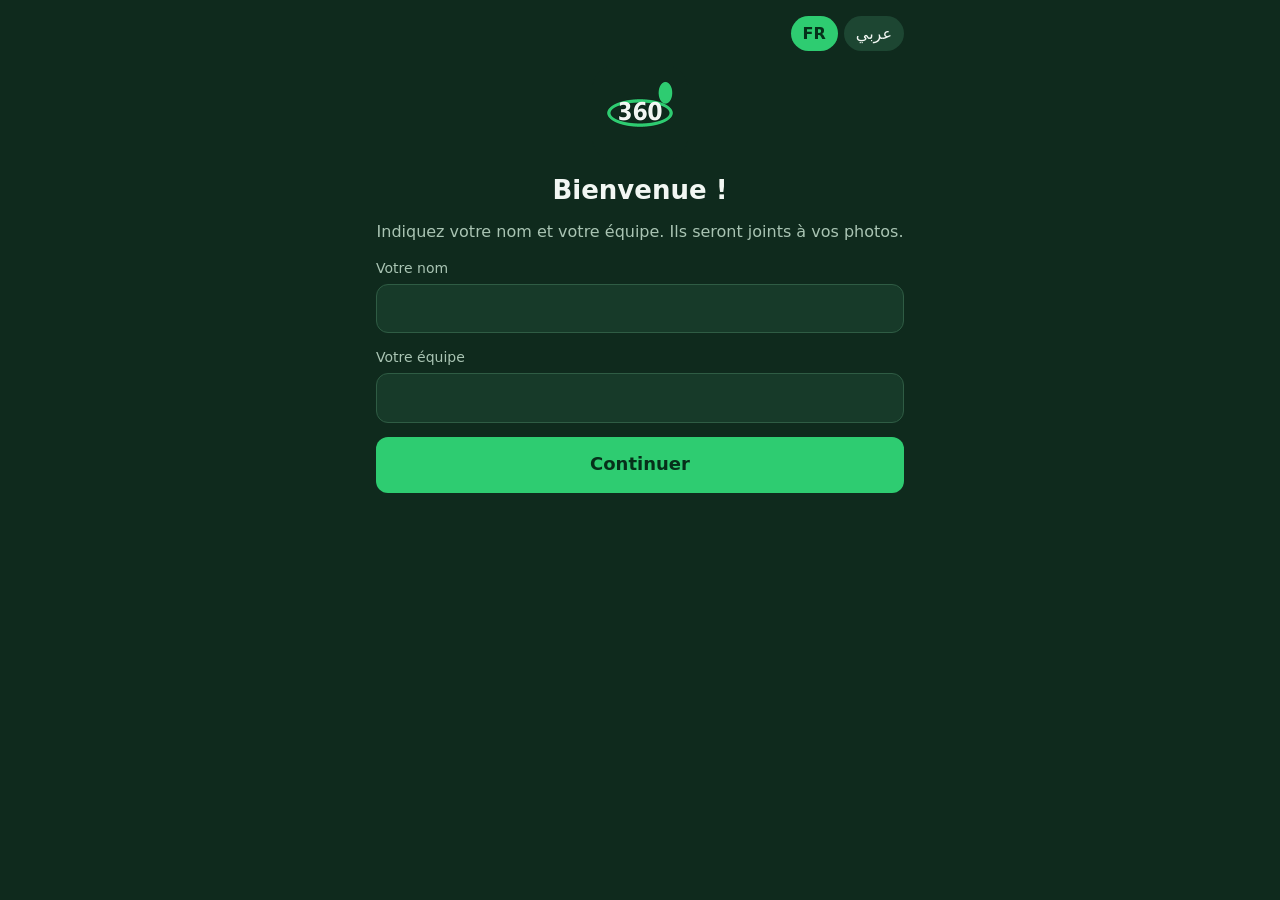
<file: index.html>
<!doctype html>
<html lang="fr">
<head>
<meta charset="utf-8">
<meta name="viewport" content="width=device-width, initial-scale=1, viewport-fit=cover">
<title>Green Quest 360</title>
<meta name="description" content="Photos 360 hors ligne pour Green Quest.">
<meta name="theme-color" content="#0f2a1d">
<link rel="manifest" href="manifest.webmanifest">
<link rel="icon" href="icons/icon-192.png">
<link rel="apple-touch-icon" href="icons/apple-touch-icon.png">
<meta name="apple-mobile-web-app-capable" content="yes">
<meta name="mobile-web-app-capable" content="yes">
<meta name="apple-mobile-web-app-status-bar-style" content="black-translucent">
<meta name="apple-mobile-web-app-title" content="GQ 360">
<link rel="stylesheet" href="css/app.css">
</head>
<body>
<main id="app"><div class="page center"><div class="spinner"></div></div></main>
<noscript>Activez JavaScript pour utiliser Green Quest 360.</noscript>
<script type="module" src="js/app.js"></script>
</body>
</html>
</file>
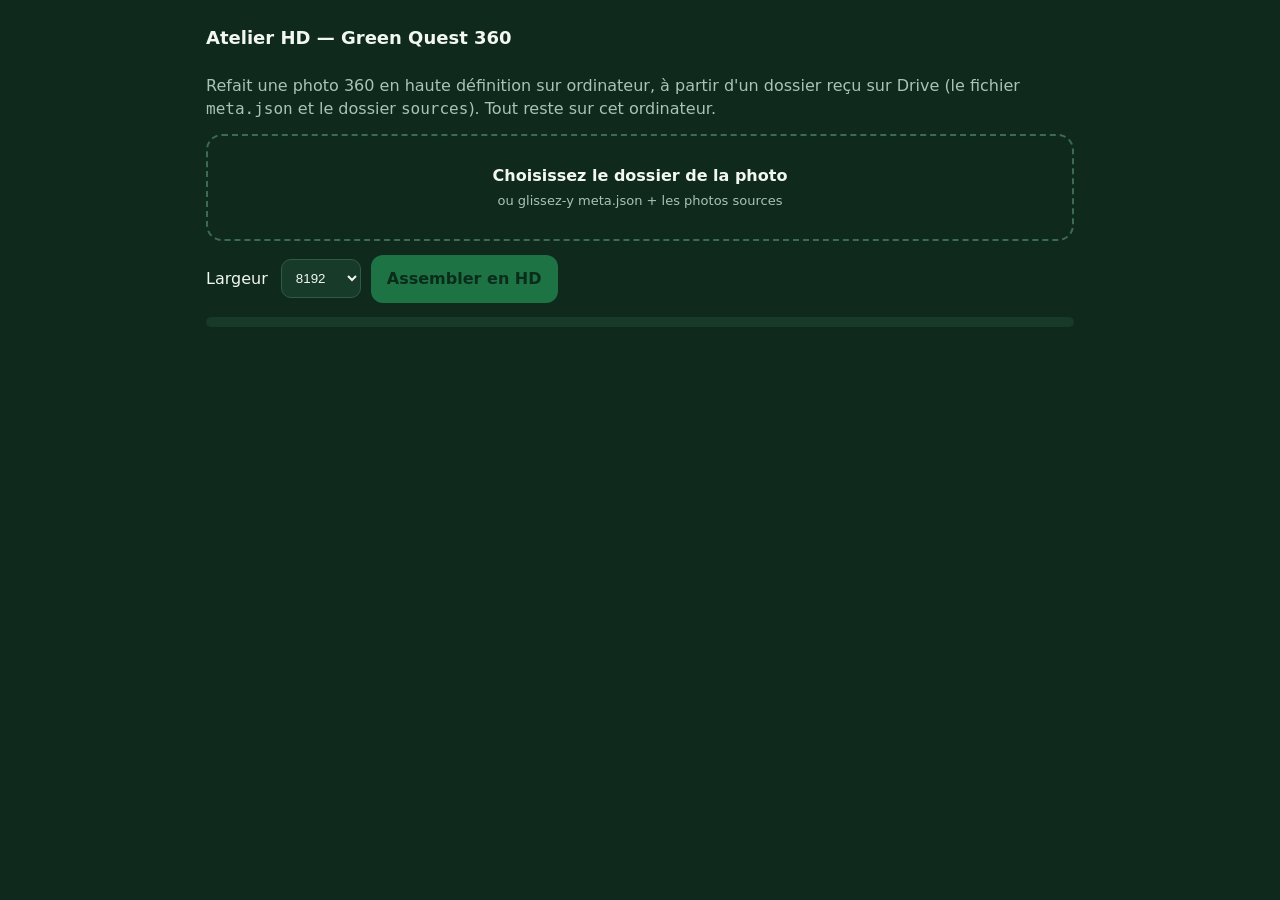
<file: hd.html>
<!doctype html>
<html lang="fr">
<head>
<meta charset="utf-8">
<meta name="viewport" content="width=device-width, initial-scale=1">
<title>Atelier HD 360</title>
<link rel="stylesheet" href="css/app.css">
<style>
  .page { max-width: 900px; }
  .drop { border: 2px dashed #3c6b52; border-radius: 16px; padding: 28px 16px; text-align: center; cursor: pointer; }
  .drop.over { border-color: var(--green); background: var(--bg2); }
  .out { width: 100%; border-radius: 12px; display: block; }
  select { background: var(--bg2); color: var(--text); border: 1.5px solid #2f5c44; border-radius: 10px; padding: 10px; }
</style>
</head>
<body>
<div class="page">
  <header class="top"><div class="title">Atelier HD — Green Quest 360</div></header>
  <p class="muted">Refait une photo 360 en haute définition sur ordinateur, à partir d'un dossier reçu sur Drive
    (le fichier <code>meta.json</code> et le dossier <code>sources</code>). Tout reste sur cet ordinateur.</p>
  <label class="drop" id="drop">
    <input type="file" id="files" multiple webkitdirectory hidden>
    <b>Choisissez le dossier de la photo</b><br><span class="muted small">ou glissez-y meta.json + les photos sources</span>
  </label>
  <div class="row gap wrap">
    <label class="row">Largeur&nbsp;
      <select id="width"><option>6144</option><option selected>8192</option><option>10240</option></select>
    </label>
    <button class="btn primary" id="go" disabled>Assembler en HD</button>
  </div>
  <div class="bar"><div class="bar-fill" id="fill" style="width:0"></div></div>
  <p class="muted" id="msg"></p>
  <img class="out" id="out" alt="">
  <a class="btn ghost hidden" id="dl" download>Télécharger la photo 360 HD</a>
</div>
<script type="module">
import { stitchShots, encodePano } from './js/pipeline.js';
const $ = (id) => document.getElementById(id);
let meta = null, files = new Map();

async function take(list) {
  for (const f of list) {
    if (f.name === 'meta.json') meta = JSON.parse(await f.text());
    else if (/\.jpe?g$/i.test(f.name) && !/_360\.jpe?g$/i.test(f.name)) files.set(f.name, f);
  }
  const n = meta ? meta.shots.filter((s) => files.has(s.file.split('/').pop())).length : 0;
  $('msg').textContent = meta ? `${n} photos sources sur ${meta.shots.length} trouvées.` : 'meta.json introuvable dans la sélection.';
  $('go').disabled = !meta || n < 4;
}
$('files').onchange = (e) => take(e.target.files);
const drop = $('drop');
drop.ondragover = (e) => { e.preventDefault(); drop.classList.add('over'); };
drop.ondragleave = () => drop.classList.remove('over');
drop.ondrop = (e) => { e.preventDefault(); drop.classList.remove('over'); take(e.dataTransfer.files); };

$('go').onclick = async () => {
  $('go').disabled = true;
  const shots = meta.shots.map((s) => ({ R: s.R, blob: files.get(s.file.split('/').pop()) })).filter((s) => s.blob);
  const W = Number($('width').value);
  const labels = { prepare: 'Lecture des photos', features: 'Analyse', match: 'Alignement', optimize: 'Calcul des positions', render: 'Rendu HD' };
  const weights = { prepare: [0, 0.15], features: [0.15, 0.2], match: [0.2, 0.5], optimize: [0.5, 0.55], render: [0.55, 0.98] };
  const t0 = performance.now();
  try {
    const res = await stitchShots(shots, {
      focalNorm: meta.focalNorm, outW: W, maxRenderLong: 4032,
      onProgress: (st, f) => { const [a, b] = weights[st] || [0, 1]; $('fill').style.width = `${(a + (b - a) * f) * 100}%`; $('msg').textContent = labels[st] || st; },
    });
    const { pano } = await encodePano(res, meta.location, 0.92);
    const url = URL.createObjectURL(pano);
    $('out').src = url;
    const dl = $('dl'); dl.href = url; dl.download = `${meta.id}_360_HD.jpg`; dl.classList.remove('hidden');
    $('fill').style.width = '100%';
    $('msg').textContent = `Terminé en ${Math.round((performance.now() - t0) / 1000)} s — ${res.w}×${res.h}, ${res.stats.matches} points d'alignement, erreur ${res.stats.rms?.toFixed(2)} px.`;
  } catch (e) {
    $('msg').textContent = 'Erreur : ' + e.message;
  }
  $('go').disabled = false;
};
</script>
</body>
</html>
</file>
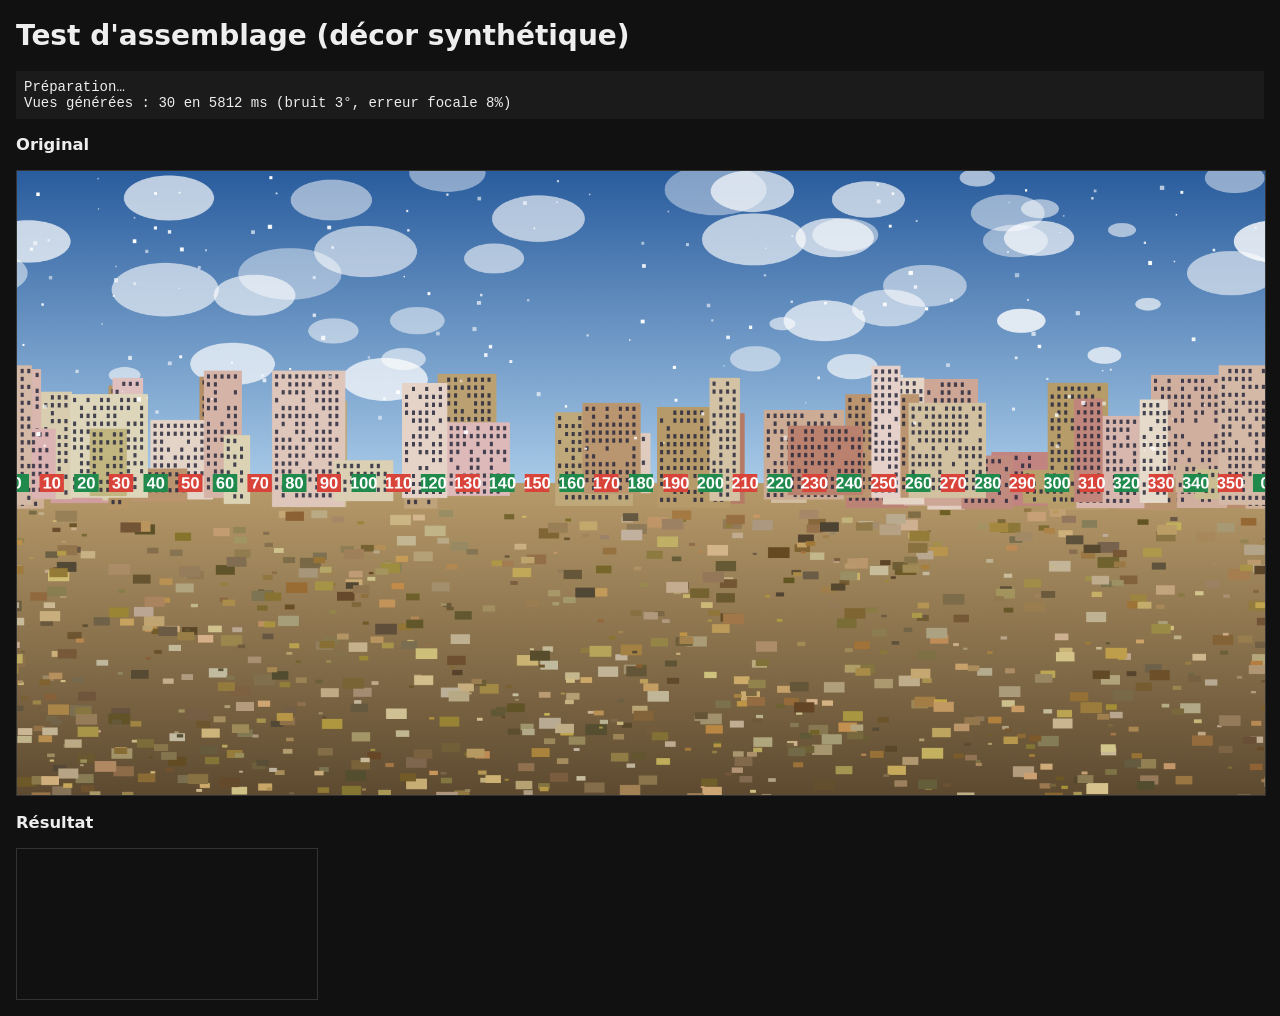
<file: test/stitch-test.html>
<!doctype html>
<html lang="fr">
<head>
<meta charset="utf-8">
<meta name="viewport" content="width=device-width, initial-scale=1">
<title>Test assemblage</title>
<style>
  body { font: 14px system-ui, sans-serif; margin: 16px; background: #111; color: #eee; }
  canvas { max-width: 100%; display: block; margin: 8px 0; border: 1px solid #333; }
  pre { background: #1b1b1b; padding: 8px; white-space: pre-wrap; }
</style>
</head>
<body>
<h1>Test d'assemblage (décor synthétique)</h1>
<pre id="log">Préparation…</pre>
<h3>Original</h3><canvas id="orig"></canvas>
<h3>Résultat</h3><canvas id="out"></canvas>
<script type="module">
import { DEG, mul, expMap, camLookingAt, transpose, forwardOf } from '../js/math.js';
import { makeSyntheticPano, renderView } from '../js/sim.js';
import { makeTargets, focalNormFromFov } from '../js/targets.js';

const params = new URLSearchParams(location.search);
const NOISE = parseFloat(params.get('noise') ?? '3') * DEG;   // erreur gyroscope simulée
const FOCAL_ERR = parseFloat(params.get('ferr') ?? '0.08');   // erreur de focale simulée
const REFINE = params.get('refine') !== '0';
const log = (s) => { document.getElementById('log').textContent += '\n' + s; };

const pano = makeSyntheticPano(4096);
const oc = document.getElementById('orig'); oc.width = 2048; oc.height = 1024;
const tmp = document.createElement('canvas'); tmp.width = pano.width; tmp.height = pano.height;
tmp.getContext('2d').putImageData(pano, 0, 0);
oc.getContext('2d').drawImage(tmp, 0, 0, 2048, 1024);

let seed = 7; const rnd = () => ((seed = (seed * 16807) % 2147483647) / 2147483647) * 2 - 1;
const trueFovLong = 64 * DEG;
const fn = focalNormFromFov(trueFovLong);
const mw = 384, mh = 512, cw = 576, ch = 768;
const targets = makeTargets();
const images = [];
let t0 = performance.now();
for (const t of targets) {
  // l'utilisateur ne vise jamais parfaitement : +-2° et un peu de roulis
  const Rtrue = camLookingAt(t.yaw + rnd() * 2 * DEG, t.pitch + rnd() * 2 * DEG * (t.pole ? 0 : 1), rnd() * 3 * DEG);
  const Rsensor = mul(expMap([rnd() * NOISE, rnd() * NOISE, rnd() * NOISE]), Rtrue);
  const col = renderView(pano, Rtrue, cw, ch, fn * ch);
  const g = renderView(pano, Rtrue, mw, mh, fn * mh);
  const gray = new Uint8Array(mw * mh);
  for (let i = 0; i < mw * mh; i++) gray[i] = 0.299 * g.data[4 * i] + 0.587 * g.data[4 * i + 1] + 0.114 * g.data[4 * i + 2];
  // exposition variable selon la photo
  const gain = 1 + rnd() * 0.12;
  for (let i = 0; i < col.data.length; i += 4) { col.data[i] *= gain; col.data[i + 1] *= gain; col.data[i + 2] *= gain; }
  for (let i = 0; i < gray.length; i++) gray[i] = Math.min(255, gray[i] * gain);
  images.push({ mw, mh, gray, cw, ch, color: col.data, R: Rsensor, Rtrue });
}
log(`Vues générées : ${images.length} en ${Math.round(performance.now() - t0)} ms (bruit ${NOISE / DEG}°, erreur focale ${FOCAL_ERR * 100}%)`);

const worker = new Worker('../js/stitch.worker.js', { type: 'module' });
t0 = performance.now();
worker.onmessage = (e) => {
  const m = e.data;
  if (m.type === 'progress') return;
  if (m.type === 'error') { log('ERREUR ' + m.message); return; }
  const dt = Math.round(performance.now() - t0);
  // Erreur résiduelle d'orientation relative (par rapport à la photo 0, comme le fait l'assemblage)
  const rel = (A, B) => mul(transpose(A), B);
  let errs = [];
  for (let i = 1; i < images.length; i++) {
    const Rt = rel(images[0].Rtrue, images[i].Rtrue), Re = rel(m.rotations[0], m.rotations[i]);
    const D = mul(transpose(Rt), Re);
    errs.push(Math.acos(Math.max(-1, Math.min(1, (D[0] + D[4] + D[8] - 1) / 2))) / DEG);
  }
  const mean = errs.reduce((a, b) => a + b, 0) / errs.length, max = Math.max(...errs);
  // Erreur absolue (inclut l'inclinaison de l'horizon)
  let abs = 0;
  for (let i = 0; i < images.length; i++) {
    const D = mul(transpose(images[i].Rtrue), m.rotations[i]);
    abs += Math.acos(Math.max(-1, Math.min(1, (D[0] + D[4] + D[8] - 1) / 2))) / DEG;
  }
  abs /= images.length;
  log(`Erreur absolue moyenne (horizon compris) : ${abs.toFixed(2)}°`);
  log(`Assemblage : ${dt} ms`);
  log(`Stats : ${JSON.stringify(m.stats)}`);
  log(`Focale : vraie ${fn.toFixed(4)}  estimée ${m.focalNorm.toFixed(4)}  (départ ${(fn * (1 + FOCAL_ERR)).toFixed(4)})`);
  log(`Erreur d'orientation relative après assemblage : moyenne ${mean.toFixed(2)}°, max ${max.toFixed(2)}°`);
  window.__result = { mean, max, abs, stats: m.stats, focal: m.focalNorm, trueFocal: fn, ms: dt };
  const out = document.getElementById('out'); out.width = m.w; out.height = m.h;
  out.getContext('2d').putImageData(new ImageData(new Uint8ClampedArray(m.rgba), m.w, m.h), 0, 0);
  out.style.width = '2048px';
};
worker.postMessage({ cmd: 'stitch', images: images.map(({ Rtrue, ...im }) => im), focalNorm: fn * (1 + FOCAL_ERR), outW: 4096, refine: REFINE });
</script>
</body>
</html>
</file>
<file: css/app.css>
:root {
  --bg: #0f2a1d;
  --bg2: #173a29;
  --card: #1d4632;
  --text: #f2f7f3;
  --muted: #a9c4b3;
  --green: #2ecc71;
  --green-d: #1f9d55;
  --warn: #f5c451;
  --danger: #e5534b;
  --radius: 16px;
  color-scheme: dark;
}
* { box-sizing: border-box; }
html, body { margin: 0; height: 100%; }
body {
  background: var(--bg); color: var(--text);
  font: 16px/1.45 system-ui, -apple-system, "Segoe UI", Roboto, "Noto Sans Arabic", Tahoma, sans-serif;
  -webkit-tap-highlight-color: transparent;
  overscroll-behavior: none;
}
button, input, textarea { font: inherit; color: inherit; }
.hidden { display: none !important; }

.page {
  max-width: 560px; margin: 0 auto; min-height: 100%;
  padding: max(16px, env(safe-area-inset-top)) 16px max(24px, env(safe-area-inset-bottom));
  display: flex; flex-direction: column; gap: 14px;
}
.page.center { justify-content: center; align-items: center; text-align: center; }
.page.center .field, .page.center .btn.big { width: 100%; }
h1, h2 { margin: 0; line-height: 1.2; }
h1 { font-size: 26px; }
h2 { font-size: 19px; }
.muted { color: var(--muted); margin: 0; }
.small { font-size: 13px; }
.logo { width: 96px; height: 96px; border-radius: 24px; }

.top { display: flex; align-items: center; justify-content: space-between; gap: 8px; min-height: 44px; }
.top .title { font-weight: 700; font-size: 18px; }
.row { display: flex; align-items: center; gap: 8px; }
.row.gap { gap: 10px; }
.row.wrap { flex-wrap: wrap; }
.grow { flex: 1; }

.btn {
  border: 0; border-radius: 12px; padding: 12px 16px; background: var(--card); cursor: pointer;
  font-weight: 600; min-height: 48px; display: inline-flex; align-items: center; justify-content: center; gap: 10px;
}
.btn:disabled { opacity: .45; cursor: default; }
.btn.primary { background: var(--green); color: #06301a; }
.btn.primary:active { background: var(--green-d); }
.btn.ghost { background: transparent; border: 1.5px solid #3c6b52; }
.btn.danger { background: transparent; border: 1.5px solid var(--danger); color: var(--danger); }
.btn.small { min-height: 38px; padding: 8px 12px; font-size: 14px; }
.btn.big { min-height: 56px; font-size: 18px; }
.btn.huge { min-height: 96px; font-size: 21px; border-radius: var(--radius); flex-direction: column; gap: 4px; }
.ring360 { font-size: 28px; font-weight: 800; letter-spacing: -.5px; }
.icon { background: transparent; border: 0; font-size: 26px; width: 44px; height: 44px; cursor: pointer; border-radius: 10px; }
[dir=rtl] #back { transform: scaleX(-1); }

.net { font-size: 12px; padding: 4px 10px; border-radius: 99px; background: #4a3a1a; color: var(--warn); }
.net.on { background: #173f2a; color: var(--green); }

.lang { display: flex; gap: 6px; align-self: flex-end; }
.lang button { background: var(--card); border: 0; border-radius: 99px; padding: 6px 12px; cursor: pointer; }
.lang button.on { background: var(--green); color: #06301a; font-weight: 700; }

.field { display: flex; flex-direction: column; gap: 6px; text-align: start; }
.field span { font-size: 14px; color: var(--muted); }
.field input, .field textarea {
  background: var(--bg2); border: 1.5px solid #2f5c44; border-radius: 12px; padding: 12px; width: 100%; outline: none;
}
.field input:focus, .field textarea:focus { border-color: var(--green); }
.check { display: flex; gap: 10px; align-items: flex-start; font-size: 15px; }
.check input { width: 22px; height: 22px; accent-color: var(--green); flex: none; }

.section-head { display: flex; align-items: center; justify-content: space-between; gap: 8px; margin-top: 6px; }
.list { display: flex; flex-direction: column; gap: 10px; }
.item { display: flex; gap: 12px; align-items: center; background: var(--bg2); border: 0; border-radius: 14px; padding: 8px; text-align: start; cursor: pointer; width: 100%; }
.item img { width: 104px; height: 52px; border-radius: 8px; object-fit: cover; background: #0b1f15; flex: none; }
.item-body { min-width: 0; flex: 1; }
.item-title { font-weight: 600; white-space: nowrap; overflow: hidden; text-overflow: ellipsis; }
.status { font-size: 13px; color: var(--muted); }
.st-sent { color: var(--green); }
.st-error { color: var(--danger); }
.st-sending { color: var(--warn); }
.hint { background: var(--bg2); border-radius: 12px; padding: 10px 12px; font-size: 14px; margin: 0; }
.warn { color: var(--warn); margin: 0; }

.tip-list { display: flex; flex-direction: column; gap: 10px; }
.tip { display: flex; gap: 12px; align-items: flex-start; background: var(--bg2); border-radius: 14px; padding: 12px 14px; }
.tip-ic { font-size: 24px; line-height: 1; width: 40px; height: 40px; flex: none; display: grid; place-items: center; background: var(--card); border-radius: 12px; }
.tip-t { font-weight: 700; margin-bottom: 2px; }
.tip-d { font-size: 14.5px; color: var(--muted); }
.tip:first-child { border: 2px solid var(--green); }
.btn.sticky { position: sticky; bottom: max(12px, env(safe-area-inset-bottom)); box-shadow: 0 6px 24px rgba(0,0,0,.45); }
.howto-img { display: flex; justify-content: center; color: var(--muted); margin-top: 6px; }

.viewer { position: relative; width: 100%; aspect-ratio: 4 / 3; border-radius: var(--radius); overflow: hidden; background: #000; }
.viewer canvas { width: 100%; height: 100%; display: block; cursor: grab; }
.badge360 { position: absolute; top: 10px; inset-inline-start: 10px; background: rgba(0,0,0,.55); padding: 3px 9px; border-radius: 99px; font-size: 13px; font-weight: 700; pointer-events: none; }
.info { display: flex; flex-direction: column; gap: 4px; }
.info p { margin: 6px 0 0; }

.spinner { width: 48px; height: 48px; border-radius: 50%; border: 5px solid #2f5c44; border-top-color: var(--green); animation: spin 1s linear infinite; }
@keyframes spin { to { transform: rotate(360deg); } }
.bar { width: 100%; height: 10px; background: var(--bg2); border-radius: 99px; overflow: hidden; }
.bar-fill { height: 100%; background: var(--green); transition: width .3s; }

.toast { position: fixed; left: 50%; bottom: max(24px, env(safe-area-inset-bottom)); transform: translate(-50%, 40px); opacity: 0; transition: .25s;
  background: #0b1f15; border: 1px solid #2f5c44; padding: 12px 16px; border-radius: 12px; max-width: calc(100% - 32px); z-index: 50; text-align: center; pointer-events: none; }
.toast.on { opacity: 1; transform: translate(-50%, 0); }

/* ---------- Prise de vue ---------- */
body.fullscreen { overflow: hidden; background: #000; }
body.fullscreen #app { position: fixed; inset: 0; }
.cap { position: fixed; inset: 0; background: #000; overflow: hidden; user-select: none; -webkit-user-select: none; }
.cap-video { position: absolute; inset: 0; width: 100%; height: 100%; object-fit: cover; }
.cap-overlay { position: absolute; inset: 0; width: 100%; height: 100%; touch-action: none; }
.cap-top { position: absolute; top: 0; left: 0; right: 0; padding: max(14px, env(safe-area-inset-top)) 16px 14px; text-align: center;
  background: linear-gradient(rgba(0,0,0,.6), transparent); pointer-events: none; }
.cap-count { font-size: 15px; font-weight: 700; opacity: .9; }
.cap-hint { font-size: 20px; font-weight: 700; text-shadow: 0 1px 4px #000; margin-top: 4px; }
.cap-bottom { position: absolute; left: 0; right: 0; bottom: 0; display: flex; justify-content: space-between; gap: 12px;
  padding: 16px 16px max(20px, env(safe-area-inset-bottom)); background: linear-gradient(transparent, rgba(0,0,0,.65)); }
.cap-bottom .btn { flex: 1; }
.cap-flash { position: absolute; inset: 0; background: #fff; opacity: 0; pointer-events: none; }
.cap-flash.on { animation: flash .35s ease-out; }
@keyframes flash { from { opacity: .7; } to { opacity: 0; } }
.cap-portrait { position: absolute; inset: 0; display: grid; place-items: center; background: rgba(0,0,0,.85); font-size: 22px; font-weight: 700; text-align: center; padding: 24px; }
</file>
